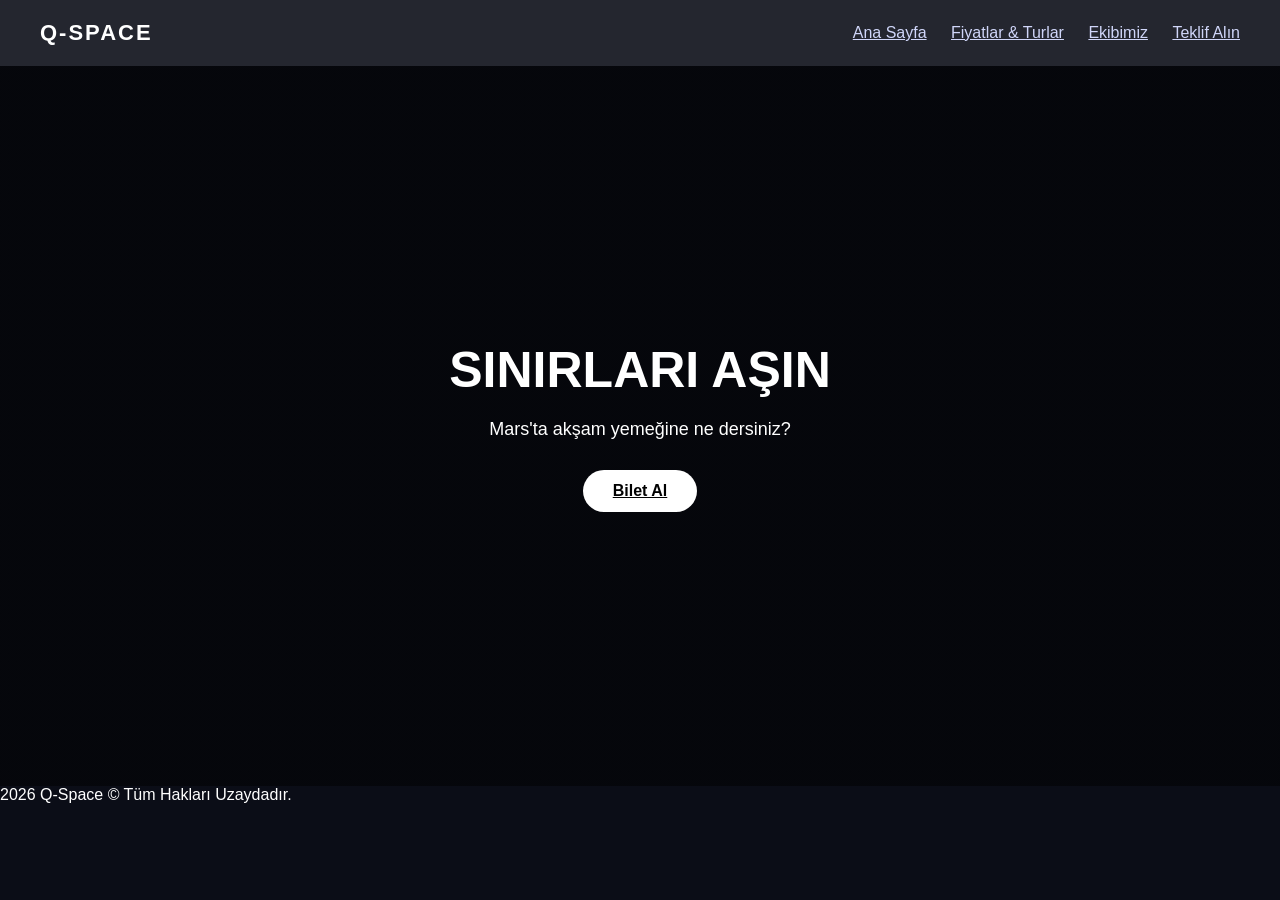
<file: index.html>
<!DOCTYPE html>
<html lang="tr">
<head>
    <meta charset="UTF-8">
    <title>Q-Space Uzay Turizmi</title>
    <link rel="stylesheet" href="style.css">
</head>
<body>
    <header class="main-header">
        <div class="logo">Q-SPACE</div>
        <nav class="navbar">
            <a href=index.html>Ana Sayfa</a>
            <a href="task2.html">Fiyatlar & Turlar</a>
           <a href="team.html">Ekibimiz</a>
           <a href="teklif.html">Teklif Alın</a>
        </nav>
    </header>
    <section class="hero">
        <div class="hero-icerik">
            <h1>SINIRLARI AŞIN</h1>
            <p>Mars'ta akşam yemeğine ne dersiniz?</p>
            <a href="task2.html" class="btn">Bilet Al</a>
        </div>
    </section>
    <footer>
        <p>2026 Q-Space ©  Tüm Hakları Uzaydadır. </p>
    </footer>
</body>
</html>
</file>
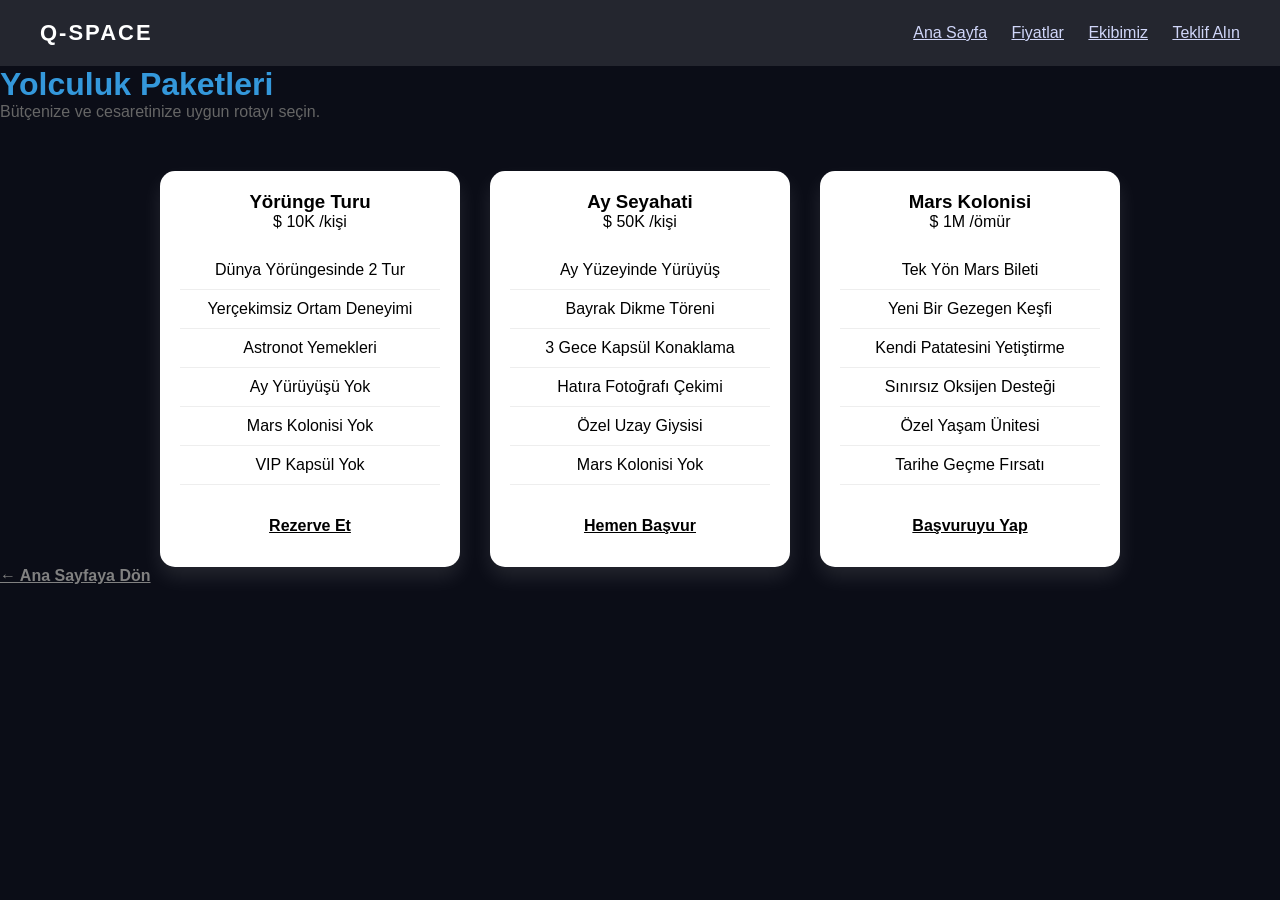
<file: task2.html>
<!DOCTYPE html>
<html lang="tr">
<head>
    <meta charset="UTF-8">
    <meta name="viewport" content="width=device-width, initial-scale=1.0">
    <title>Q-Space | Paketler</title>
    <link rel="stylesheet" href="style.css">
</head>
<body>
    
    <header class="main-header">
        <div class="logo">Q-SPACE</div>
        <nav class="navbar">
            <a href="index.html">Ana Sayfa</a>
            <a href="task2.html" class="aktif-sayfa">Fiyatlar</a>
            <a href="team.html">Ekibimiz</a>
            <a href="teklif.html">Teklif Alın</a>
        </nav>
    </header>
    <div class="main-container">

    <div class="main-container">

        <header class="page-header">
            <h1 style="color: #3498db;">Yolculuk Paketleri</h1>
            <p style="color: #666;">Bütçenize ve cesaretinize uygun rotayı seçin.</p>
        </header>

        <div class="pricing-wrapper">

            <div class="card">
                <div class="card-header">
                    <h3>Yörünge Turu</h3>
                    <div class="price-box">
                        <span class="currency">$</span>
                        <span class="amount">10K</span>
                        <span class="period">/kişi</span>
                    </div>
                </div>
                <div class="card-body">
                    <ul>
                        <li>Dünya Yörüngesinde 2 Tur</li>
                        <li>Yerçekimsiz Ortam Deneyimi</li>
                        <li>Astronot Yemekleri</li>
                        <li class="disabled">Ay Yürüyüşü Yok</li>
                        <li class="disabled">Mars Kolonisi Yok</li>
                        <li class="disabled">VIP Kapsül Yok</li>
                    </ul>
                </div>
                <div class="card-footer">
                    <a href="#" class="btn">Rezerve Et</a>
                </div>
            </div>

            <div class="card">
                <div class="card-header"> <h3>Ay Seyahati</h3>
                    <div class="price-box">
                        <span class="currency">$</span>
                        <span class="amount">50K</span>
                        <span class="period">/kişi</span>
                    </div>
                </div>
                <div class="card-body">
                    <ul>
                        <li>Ay Yüzeyinde Yürüyüş</li>
                        <li>Bayrak Dikme Töreni</li>
                        <li>3 Gece Kapsül Konaklama</li>
                        <li>Hatıra Fotoğrafı Çekimi</li>
                        <li>Özel Uzay Giysisi</li>
                        <li class="disabled">Mars Kolonisi Yok</li>
                    </ul>
                </div>
                <div class="card-footer">
                    <a href="#" class="btn">Hemen Başvur</a>
                </div>
            </div>

            <div class="card">
                <div class="card-header">
                    <h3>Mars Kolonisi</h3>
                    <div class="price-box">
                        <span class="currency">$</span>
                        <span class="amount">1M</span>
                        <span class="period">/ömür</span>
                    </div>
                </div>
                <div class="card-body">
                    <ul>
                        <li>Tek Yön Mars Bileti</li>
                        <li>Yeni Bir Gezegen Keşfi</li>
                        <li>Kendi Patatesini Yetiştirme</li>
                        <li>Sınırsız Oksijen Desteği</li>
                        <li>Özel Yaşam Ünitesi</li>
                        <li>Tarihe Geçme Fırsatı</li>
                    </ul>
                </div>
                <div class="card-footer">
                    <a href="#" class="btn">Başvuruyu Yap</a>
                </div>
            </div>

        </div> 
        
        <div class="back-link">
            <a href="index.html" style="color: #818181; font-weight: bold;">← Ana Sayfaya Dön</a>
        </div>

    </div> 

</body>
</html>
</file>
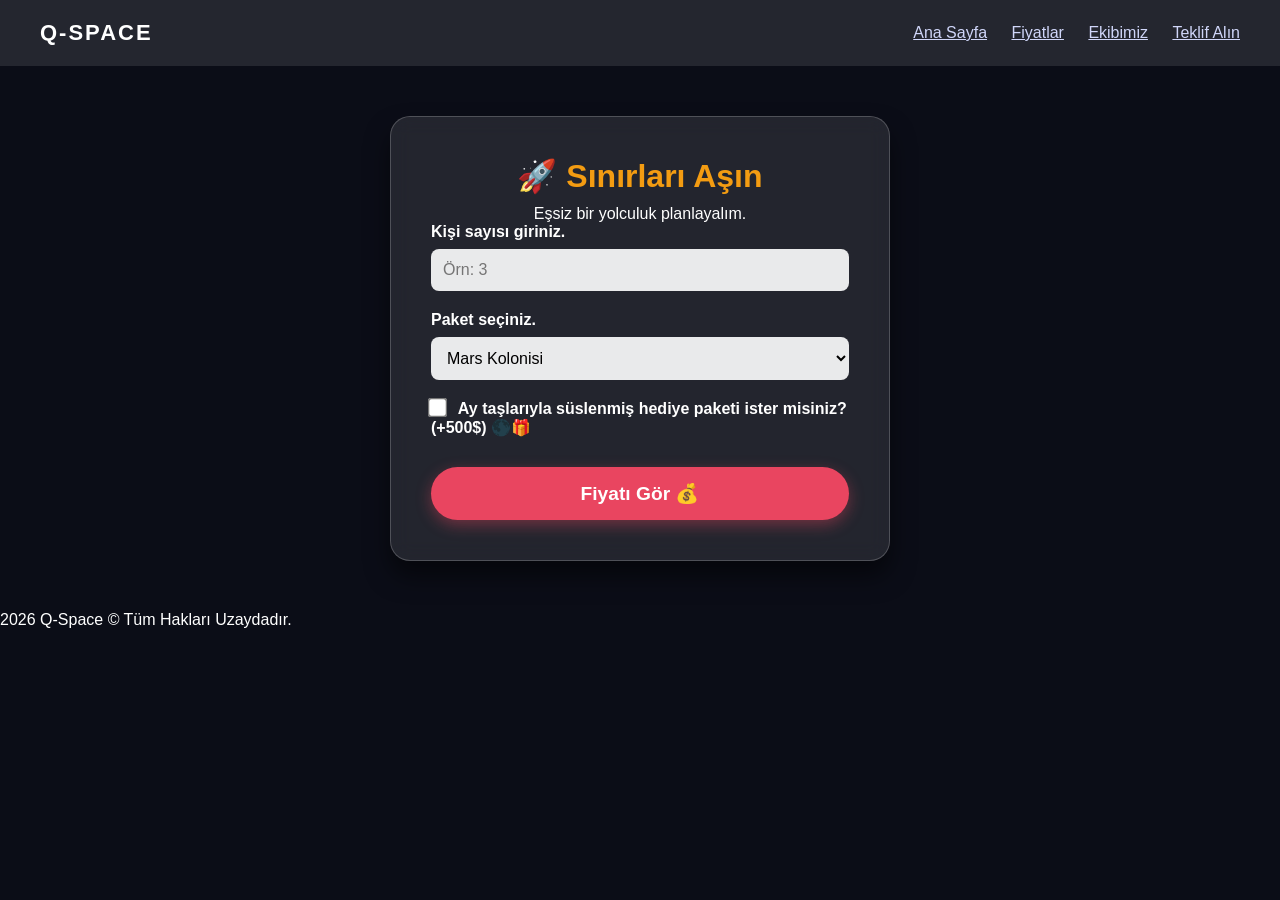
<file: teklif.html>
<!DOCTYPE html>
<html lang="tr">

<head>
    <meta charset="UTF-8">
    <meta name="viewport" content="width=device-width, initial-scale=1.0">
    <title>Teklif Al | Q-Space</title>
    <link rel="stylesheet" href="style.css">
</head>

<body>

    <header class="main-header">
        <div class="logo">Q-SPACE</div>
        <nav class="navbar">
            <a href="index.html">Ana Sayfa</a>
            <a href="task2.html">Fiyatlar</a>
            <a href="team.html">Ekibimiz</a>
            <a href="teklif.html">Teklif Alın</a>
        </nav>
    </header>


    <div class="hesaplama-kutusu">

        <h2>🚀 Sınırları Aşın</h2>
        <p>Eşsiz bir yolculuk planlayalım.</p>

        <div class="form-elemani">
            <label>Kişi sayısı giriniz.</label>
            <input type="number" id="yolcu-sayisi" placeholder="Örn: 3" min="1">
        </div>

        <div class="form-elemani">
            <label>Paket seçiniz.</label>
            <select id="gezegen">
                <option value="mars">Mars Kolonisi</option>
                <option value="ay">Ay Seyahati</option>
                <option value="yorunge">Yörünge Turu</option>
            </select>
        </div>

        <div class="form-elemani">
            <label>
                <input type="checkbox" id="vip-hizmet">
                Ay taşlarıyla süslenmiş hediye paketi ister misiniz?(+500$) 🌑🎁
            </label>
        </div>

        <button onclick="hesapla()">Fiyatı Gör 💰</button>

        <div id="sonuc-alani" style="margin-top: 20px; font-weight: bold; font-size: 1.2rem;">
        </div>

    </div>


    <footer>
        <p>2026 Q-Space © Tüm Hakları Uzaydadır.</p>
    </footer>
    <script src="script.js"></script>
</body>

</html>
</file>
<file: style.css>
/*Genel Ayarlar*/
* {
    margin: 0;
    /*kenar boşluklarını sıfırladım*/
    padding: 0;
    /*iç boşlukları sıfırladım*/
    box-sizing: border-box;
    /*kutuların boyutunu ayarladım*/
}

body {
    font-family: 'Arial', sans-serif;

    /* ARKA PLAN AYARLARI */

    /* Resim yüklenmezse diye arka rengi siyah yaptım */
    background-color: #0b0d17;

    /* İnternetten bulduğum uzay resmini arka plan yaptım */
    background-image: url('https://images.unsplash.com/photo-1534796636912-3b95b3ab5986?q=80&w=1920&auto=format&fit=crop');
    /* Resmi ekrana tam sığdırmak için bunu kullandım */
    background-size: cover;

    /* Resim tekrar etmesin (tek parça dursun) */
    background-repeat: no-repeat;

    /* Sayfadaki tüm yazıları beyaz yaptım */
    color: #ffffff;
}

/* ÜST MENÜ (HEADER */
.main-header {
    /* Menünün arka planı hafif şeffaf olsun */
    background-color: rgba(255, 255, 255, 0.1);

    /* İçerik kenarlara yapışmasın diye boşluk verdim */
    padding: 20px 40px;

    /* Logoyu ve linkleri yan yana getirmek için flex kullandım */
    display: flex;

    /* Biri en sağa, biri en sola gitsin */
    justify-content: space-between;

    /* Dikey olarak ortalansınlar */
    align-items: center;
}

.logo {
    font-size: 22px;
    font-weight: bold;
    /* Harflerin arasını biraz açtım, daha hoş duruyor */
    letter-spacing: 2px;
}

/* Menüdeki linklerin ayarı */
.navbar a {
    /* Linklerin soluna boşluk koydum ki birbirlerine girmesinler */
    margin-left: 20px;
    font-size: 16px;
    /* Rengi beyaz yaptım */
    color: #d0d6f9;
}

/* Mouse ile üzerine gelince ne olsun? */
.navbar a:hover {
    color: #ffffff;
    /* Beyaz olsun */
}

/* --- ORTA ALAN (HERO) --- */
.hero {
    /* Yükseklik ekranın %80'i kadar olsun */
    height: 80vh;

    /* Arka plan resmi ve yazının okunması için karartma */
    background: linear-gradient(rgba(0, 0, 0, 0.5), rgba(0, 0, 0, 0.5)), url('https://images.unsplash.com/photo-1451187580459-43490279c0fa?q=80&w=1920&auto=format&fit=crop');

    /* Resmi kutuya sığdır */
    background-size: cover;
    background-position: center;

    /* Yazıları ortalamak için yine Flexbox açtım */
    display: flex;

    /* Ama bu sefer yan yana değil, alt alta olsunlar */
    flex-direction: column;

    /* Tam ortada dursunlar */
    justify-content: center;
    align-items: center;

    /* Yazıları da ortalayalım */
    text-align: center;
}

.hero h1 {
    font-size: 50px;
    /* Başlık büyük olsun */
    margin-bottom: 20px;
    /* Altına boşluk */
}

.hero p {
    font-size: 18px;
    /* Yazı çok uzamasın diye genişlik sınırı koydum */
    max-width: 600px;
    margin-bottom: 30px;
}

/* BUTON TASARIMI */
.btn {
    /* Link olduğu için boyut veremiyordum, bunu yazınca kutu oldu */
    display: inline-block;

    background-color: white;
    color: black;

    /* İçindeki boşluklar (B*/
    padding: 12px 30px;

    /* Köşeleri yuvarlatma */
    border-radius: 30px;

    /* Kalın yazı */
    font-weight: bold;
}

.btn:hover {
    background-color: #3498db;
    color: white;
    /* Yazı beyaz olsun */
}

/* Fiyat kartlarının olduğu ana kutu (tas2) */
.pricing-wrapper {
    /* Kartları alt alta değil, yan yana dizmek için flex kullandım */
    display: flex;

    /* Kartları sayfanın ortasına topladım */
    justify-content: center;

    /* Kartlar birbirine yapışmasın diye aralarını açtım */
    gap: 30px;

    /* Eğer ekran küçülürse kartlar sıkışmasın*/
    flex-wrap: wrap;

    /* Üstten biraz boşluk bıraktım */
    margin-top: 50px;
}

/* Tek tek her bir fiyat kartının ayarı */
.card {
    background-color: white;
    color: black;

    /* Kartın genişliği */
    width: 300px;

    /* Kenarları yuvarlat */
    border-radius: 15px;

    /* Kartın içindeki yazılar kenara yapışmasın */
    padding: 20px;

    /* Yazıları ortala */
    text-align: center;

    /* Hafif gölge ekledim */
    box-shadow: 0 10px 20px rgba(255, 255, 255, 0.1);
}

/* Kartın içindeki listeler*/
.card ul {
    list-style: none;
    /* Maddelerin başındaki noktaları kaldırdım */
    padding: 20px 0;
}

.card li {
    padding: 10px 0;
    /* Satırların arasını açtım */
    border-bottom: 1px solid #eee;
    /* Altlarına ince çizgi çektim */
}

/* Ekran küçülünceburası çalışacak */
@media (max-width: 768px) {

    /* Menü sığmıyor, o yüzden alt alta dizdim */
    .main-header {
        flex-direction: column;
        gap: 15px;
        /* Yapışmasınlar diye arayı açtım */
    }

    /* Telefondan bakınca başlık çok kocaman kalıyor, küçülttüm */
    .hero h1 {
        font-size: 2rem;
    }

    /* Fiyat kutuları telefonda çok ayrık durmasın */
    .pricing-wrapper {
        gap: 20px;
    }
}

/*EKİP SAYFASI (Team Page) */

/* Başlık ortalansın */
.baslik-alani {
    text-align: center;
    padding: 40px;
    color: white;
}

/*KARTLARI TAŞIYAN KUTU (FlexFarm Mantığı)*/
.kart-tasiyici {
    display: flex;
    /* Kutuları yanyana getir */
    justify-content: center;
    /* Hepsini ekranın ortasına topla */
    flex-wrap: wrap;
    /* Sığmazsa aşağı satıra geçir (Responsive olsun diye) */
    gap: 30px;
    /* Kartların birbirine yapışmasını engelle */
    margin-bottom: 50px;
}

/*KARTIN ÇERÇEVESİ*/
.kart {
    background-color: transparent;
    width: 280px;
    /* Kart genişliği */
    height: 380px;
    /* Kart yüksekliği */
    perspective: 1000px;
}

/* Kartın içindeki dönen kısım */
.kart-ici {
    position: relative;
    width: 100%;
    height: 100%;
    text-align: center;
    transition: transform 0.8s;
    /* Dönme hızı (0.8 saniyede dönsün) */
    transform-style: preserve-3d;
    /* 3 boyutlu yapıyı koru */
}

/* Mouse ile üzerine gelince*/
.kart:hover .kart-ici {
    transform: rotateY(180deg);
    /* 180 derece ters çevir */
}

/*ÖN VE ARKA YÜZ ORTAK AYARLARI*/
.kart-on,
.kart-arka {
    position: absolute;
    width: 100%;
    height: 100%;
    /* Arka yüzü gizleme kodu (Bunu yapmazsak yazılar ters görünür) */
    -webkit-backface-visibility: hidden;
    backface-visibility: hidden;

    border-radius: 15px;
    /* Köşeleri yuvarlat */
    display: flex;
    flex-direction: column;
    justify-content: center;
    /* İçindekileri ortala */
    align-items: center;
    box-shadow: 0 4px 8px rgba(255, 255, 255, 0.2);
}

/*KARTIN ÖN YÜZÜ*/
.kart-on {
    background-color: #16213e;
    color: white;
}

.kart-on img {
    width: 120px;
    height: 120px;
    border-radius: 50%;
    /* Resmi yuvarlak yap */
    border: 4px solid #0f3460;
    object-fit: cover;
    margin-bottom: 15px;
}

/* KARTIN ARKA YÜZÜ*/
.kart-arka {
    background-color: #e94560;
    color: white;
    transform: rotateY(180deg);
    /* Başlangıçta arkası dönük olsun */
    padding: 10px;
}

/* BENİM SERTİFİKA KARTIM*/
.ozel-kart {
    background-color: #f39c12;
    /* Sertifika olduğu için altın sarısı yaptım */
    color: black;
}

.sertifika-resmi {
    width: 80%;
    border: 2px solid white;
    margin: 10px 0;
    border-radius: 5px;
}
/* 1. Ana Kutuyu Güzelleştir */
.hesaplama-kutusu {
    background: rgba(255, 255, 255, 0.1); /* Yarı şeffaf beyaz */
    backdrop-filter: blur(10px);           /* Arkasını buzlu cam gibi bulanıklaştır */
    border: 1px solid rgba(255, 255, 255, 0.2); /* İnce beyaz çerçeve */
    border-radius: 20px;                   /* Köşeleri yuvarlat */
    padding: 40px;                         /* İçeriği kenarlardan uzaklaştır */
    width: 90%;                            /* Mobilde ekranı kaplasın */
    max-width: 500px;                      /* Bilgisayarda çok genişlemesin */
    margin: 50px auto;                     /* Ortala ve üstten boşluk bırak */
    text-align: center;                    /* Yazıları ortala */
    color: white;                          /* Yazı rengi beyaz */
    box-shadow: 0 15px 25px rgba(0,0,0,0.5); /*gölge */
}

/* 2. Başlıkların Rengi */
.hesaplama-kutusu h2 {
    margin-bottom: 10px;
    font-size: 2rem;
    color: #f39c12;
}

/* 3. Kutucukları (Input ve Select) Düzenle */
.form-elemani {
    margin-bottom: 20px; /* Her sorunun arasını aç */
    text-align: left;    /* Soruları sola yasla */
}

.form-elemani label {
    display: block;      /* Başlığı kutunun üstüne al */
    margin-bottom: 8px;  /* Kutuyla başlık arasını aç */
    font-weight: bold;
}

/* Yazı yazılan kutular ve seçim listesi */
.hesaplama-kutusu input[type="number"],
.hesaplama-kutusu select {
    width: 100%;         /* Kutuyu tam boy yap */
    padding: 12px;
    border-radius: 8px;  /* Köşeleri yumuşat */
    border: none;
    font-size: 1rem;
    background: rgba(255, 255, 255, 0.9);
}

/* 4. Checkbox (Tık Kutusu) Ayarı */
.hesaplama-kutusu input[type="checkbox"] {
    width: auto;         /* Bu kutu küçük kalsın */
    transform: scale(1.5); /* Biraz büyütelim kolay tıklansın */
    margin-right: 10px;  /* Yazıyla arasını aç */
}

/* 5. HESAPLA BUTONU 🚀 */
.hesaplama-kutusu button {
    background-color: #e94560;
    color: white;
    font-size: 1.2rem;
    font-weight: bold;
    padding: 15px 40px;
    border: none;
    border-radius: 50px;
    cursor: pointer;
    transition: 0.3s; /* Animasyonlu geçiş */
    width: 100%;
    margin-top: 10px;
    box-shadow: 0 5px 15px rgba(233, 69, 96, 0.4); /* Buton parlasın */
}

/* Butonun üzerine gelince */
.hesaplama-kutusu button:hover {
    background-color: #ff2e63;
    transform: translateY(-3px); /* Hafif yukarı kalksın */
}

/* 6. Sonuç Ekranı */
#sonuc-alani {
    background-color: rgba(255, 255, 255, 0.9); /* Beyaz zemin */
    color: #16213e;          /* Koyu lacivert yazı */
    padding: 20px;
    border-radius: 10px;
    margin-top: 20px;
    display: none; /* Başlangıçta gizli*/
    box-shadow: 0 5px 15px rgba(0,0,0,0.2);
}
</file>
